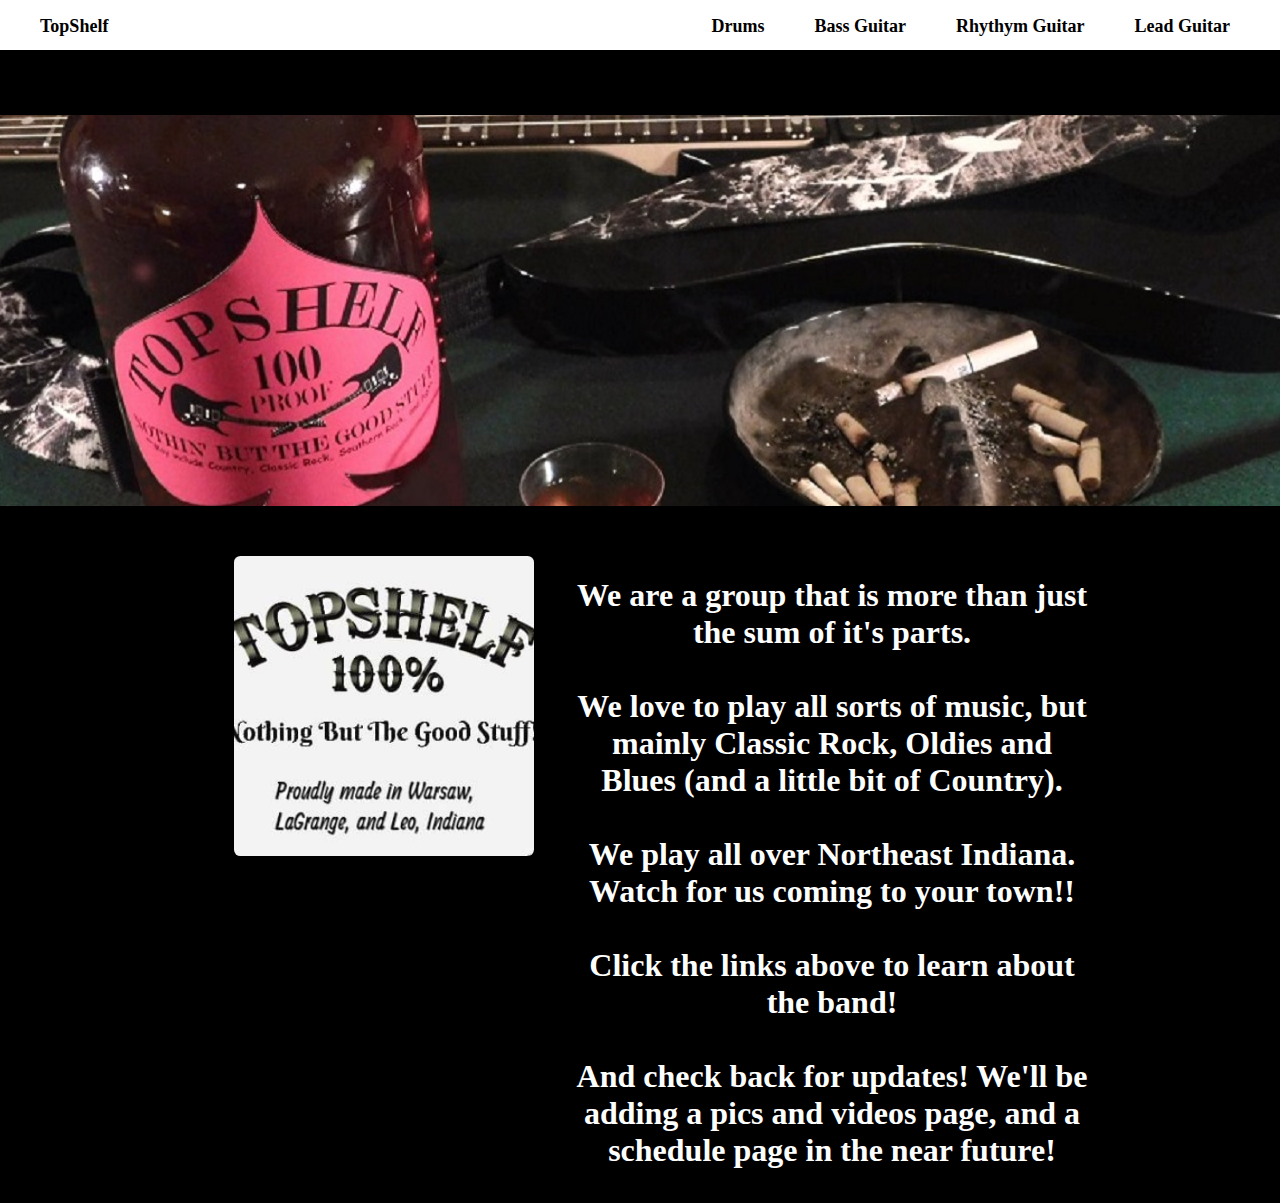
<file: index.html>
<!DOCTYPE html>
<html lang="en">

<head>
    <title>Greetings from TopShelf!!</title>
    <link rel="stylesheet" href="./style.css">
</head>

<body>
    <nav class="navbar">
        <ul>
            <li id="title"><a href="home" class="nav-link">TopShelf</a></li>
            <li><a href="lead.html" class="nav-link">Lead Guitar</a></li>
            <li><a href="rhythym.html" class="nav-link">Rhythym Guitar</a></li>
            <li><a href="bass.html" class="nav-link">Bass Guitar</a></li>
            <li><a href="drums.html" class="nav-link">Drums</a></li>
        </ul>
    </nav>

    <header id="home">
    </header>
    
    <div class="main">
        <section id="about">
          <div id="picture">
            <img src="assets/TopShelf_sign.png" id="logo">
          </div>
          <div id="story">
            <h1>We are a group that is more than just the sum of it's parts.<br>
            <br>
            We love to play all sorts of music, but mainly Classic Rock, Oldies and Blues (and a little bit of Country).<br>
            <br>
            We play all over Northeast Indiana. Watch for us coming to your town!!<br>
            <br>
            Click the links above to learn about the band!<br>
            <br>
            And check back for updates! We'll be adding a pics and videos page, and a schedule page in the near future!</h1>
          </div>
        </section>
      </div>
</body>

</html>
</file>
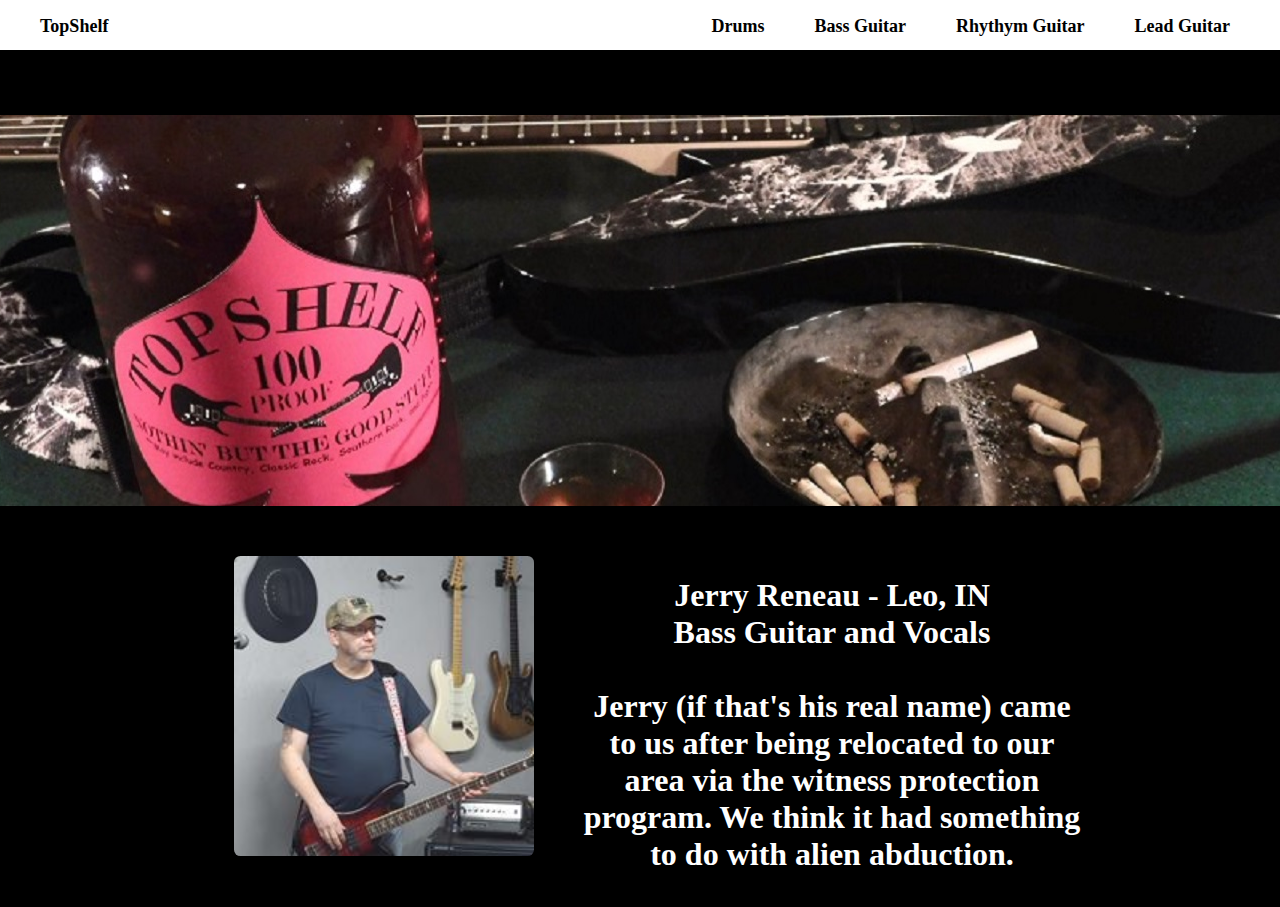
<file: bass.html>
<!DOCTYPE html>
<html lang="en">

<head>
    <title>Meet Jerry!!</title>
    <link rel="stylesheet" href="./style.css">
</head>

<body>
    <nav class="navbar">
        <ul>
            <li id="title"><a href="index.html" class="nav-link">TopShelf</a></li>
            <li><a href="lead.html" class="nav-link">Lead Guitar</a></li>
            <li><a href="rhythym.html" class="nav-link">Rhythym Guitar</a></li>
            <li><a href="bass.html" class="nav-link">Bass Guitar</a></li>
            <li><a href="drums.html" class="nav-link">Drums</a></li>
        </ul>
    </nav>

    <header id="home">
    </header>
    
    <div class="main">
        <section id="about">
          <div id="picture">
            <img src="assets/Jerry_Reneau.jpg" id="logo">
          </div>
          <div id="story">
            <h1>Jerry Reneau - Leo, IN<br>
            Bass Guitar and Vocals<br>
            <br>
            Jerry (if that's his real name) came to us after being relocated to our area via the witness protection program. We think it had something to do with alien abduction.</h1>
          </div>
        </section>
      </div>
</body>

</html>
</file>
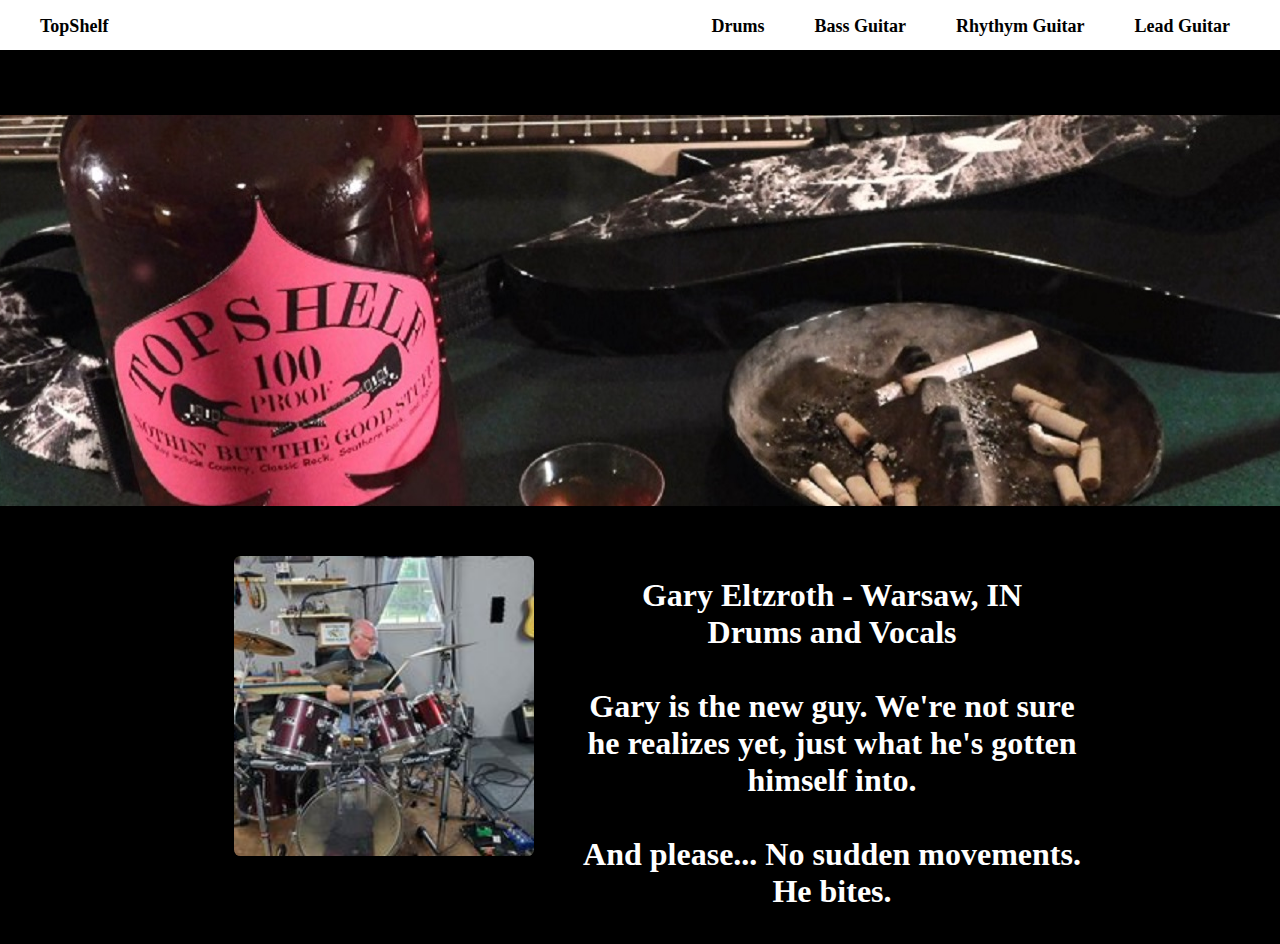
<file: drums.html>
<!DOCTYPE html>
<html lang="en">

<head>
    <title>Meet Gary!!</title>
    <link rel="stylesheet" href="./style.css">
</head>

<body>
    <nav class="navbar">
        <ul>
            <li id="title"><a href="index.html" class="nav-link">TopShelf</a></li>
            <li><a href="lead.html" class="nav-link">Lead Guitar</a></li>
            <li><a href="rhythym.html" class="nav-link">Rhythym Guitar</a></li>
            <li><a href="bass.html" class="nav-link">Bass Guitar</a></li>
            <li><a href="drums.html" class="nav-link">Drums</a></li>
        </ul>
    </nav>

    <header id="home">
    </header>
    
    <div class="main">
        <section id="about">
          <div id="picture">
            <img src="assets/Gary_Eltzroth.jpg" id="logo">
          </div>
          <div id="story">
            <h1>Gary Eltzroth - Warsaw, IN<br>
            Drums and Vocals<br>
            <br>
            Gary is the new guy. We're not sure he realizes yet, just what he's gotten himself into.<br>
            <br>
            And please... No sudden movements. He bites.</h1>
          </div>
        </section>
      </div>
</body>

</html>
</file>
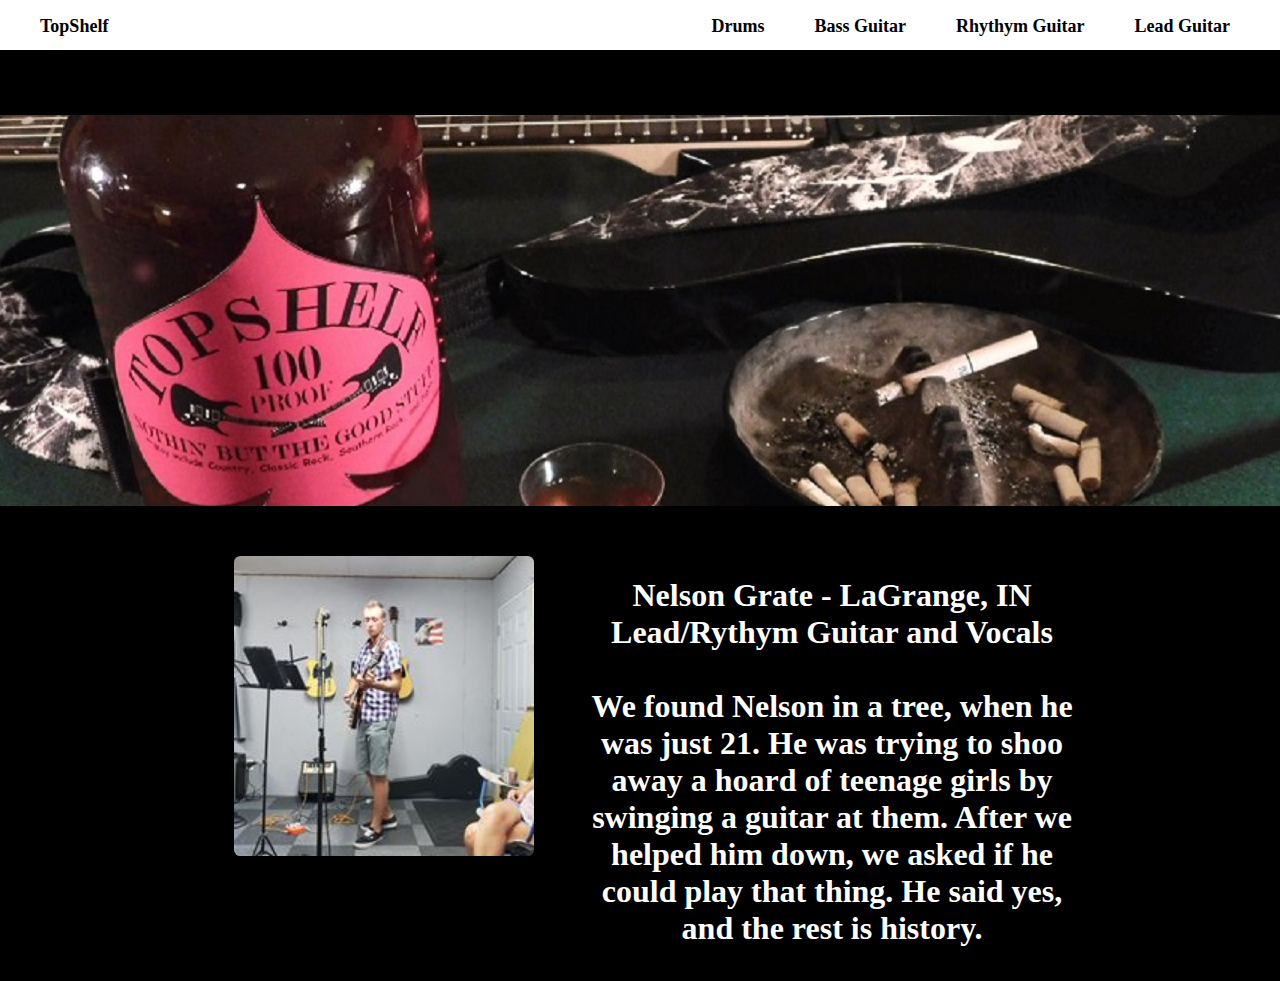
<file: lead.html>
<!DOCTYPE html>
<html lang="en">

<head>
    <title>Meet Nelson!!</title>
    <link rel="stylesheet" href="./style.css">
</head>

<body>
    <nav class="navbar">
        <ul>
            <li id="title"><a href="index.html" class="nav-link">TopShelf</a></li>
            <li><a href="lead.html" class="nav-link">Lead Guitar</a></li>
            <li><a href="rhythym.html" class="nav-link">Rhythym Guitar</a></li>
            <li><a href="bass.html" class="nav-link">Bass Guitar</a></li>
            <li><a href="drums.html" class="nav-link">Drums</a></li>
        </ul>
    </nav>

    <header id="home">
    </header>
    
    <div class="main">
        <section id="about">
          <div id="picture">
            <img src="assets/Nelson_Grate.jpg" id="logo">
          </div>
          <div id="story">
            <h1>Nelson Grate - LaGrange, IN<br>
            Lead/Rythym Guitar and Vocals<br>
            <br>
            We found Nelson in a tree, when he was just 21. He was trying to shoo away a hoard of teenage girls by swinging a guitar at them. After we helped him down, we asked if he could play that thing. He said yes, and the rest is history.</h1>
          </div>
        </section>
      </div>
</body>

</html>
</file>
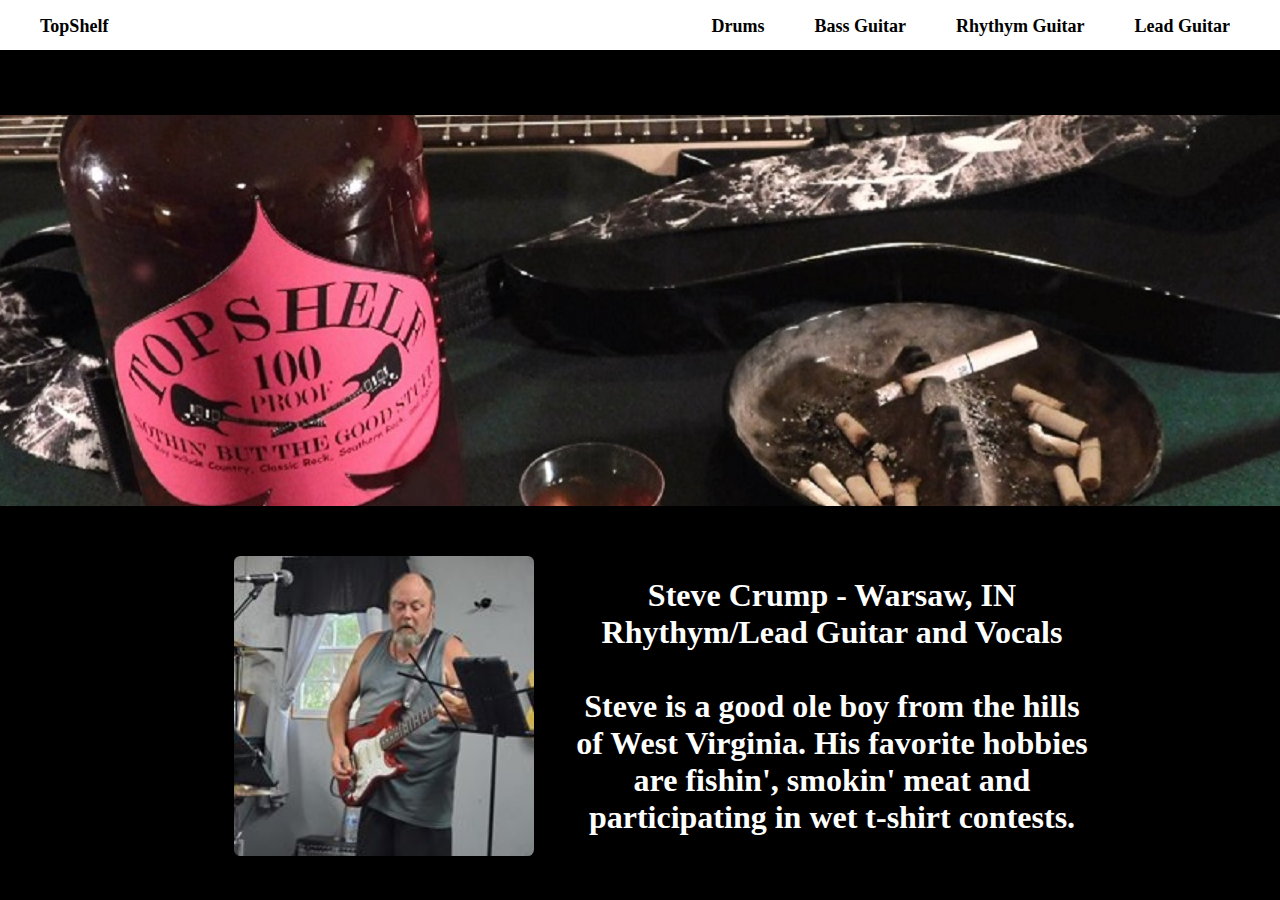
<file: rhythym.html>
<!DOCTYPE html>
<html lang="en">

<head>
    <title>Meet Steve!!</title>
    <link rel="stylesheet" href="./style.css">
</head>

<body>
    <nav class="navbar">
        <ul>
            <li id="title"><a href="index.html" class="nav-link">TopShelf</a></li>
            <li><a href="lead.html" class="nav-link">Lead Guitar</a></li>
            <li><a href="rhythym.html" class="nav-link">Rhythym Guitar</a></li>
            <li><a href="bass.html" class="nav-link">Bass Guitar</a></li>
            <li><a href="drums.html" class="nav-link">Drums</a></li>
        </ul>
    </nav>

    <header id="home">
    </header>
    
    <div class="main">
        <section id="about">
          <div id="picture">
            <img src="assets/Steve_Crump.jpg" id="logo">
          </div>
          <div id="story">
            <h1>Steve Crump - Warsaw, IN<br>
            Rhythym/Lead Guitar and Vocals<br>
            <br>
            Steve is a good ole boy from the hills of West Virginia. His favorite hobbies are fishin', smokin' meat and participating in wet t-shirt contests.</h1>
          </div>
        </section>
      </div>
</body>

</html>
</file>
<file: style.css>
body {
    color: white;  
    background-color: black;
    font-family: 'Bookman Old Style', sans-serif;
    font-size: medium;}

  nav {
    background-color: white;
    position: fixed;
    top: 0;
    left: 0;
    height: 50px;
    width: 100vw;
    z-index: 1;}

  nav ul li {
    float: right;
    margin-right: 50px;
    list-style-type: none;
    text-align: center;}

  #title {
    float: left;}

  .nav-link {
    color: black;
    text-decoration: none;
    font-family: 'Bookman Old Style', san-serif;
    font-size: large;
    font-weight: bold;}

  .nav-link:hover {
    color: darkred;
    font-weight: bold;}

  #home {
    margin-top: 0px;
    position: relative;
    left: -8px;
    width: 100vw;
    height: 50vh;
    padding-top: 3em;
    background: url('./assets/TopShelf_banner.jpg') center 25% no-repeat fixed;
    background-size: auto;}

  h1 {
    font-family: 'Bookman Old Style', san-serif;
    color: white;}

  .main {
    text-align: center;}

  #about {
    margin-top: 50px;
    display: inline-block;}

  #picture {
    width: 30vw;
    float: left;}

  #logo {
    height: 300px;
    width: 300px;
    object-fit: cover;
    border-radius: 0.4em;
    box-shadow: 2px 2px 2px black;}

  #story {
    width: 40vw;
    float: right;}
</file>
